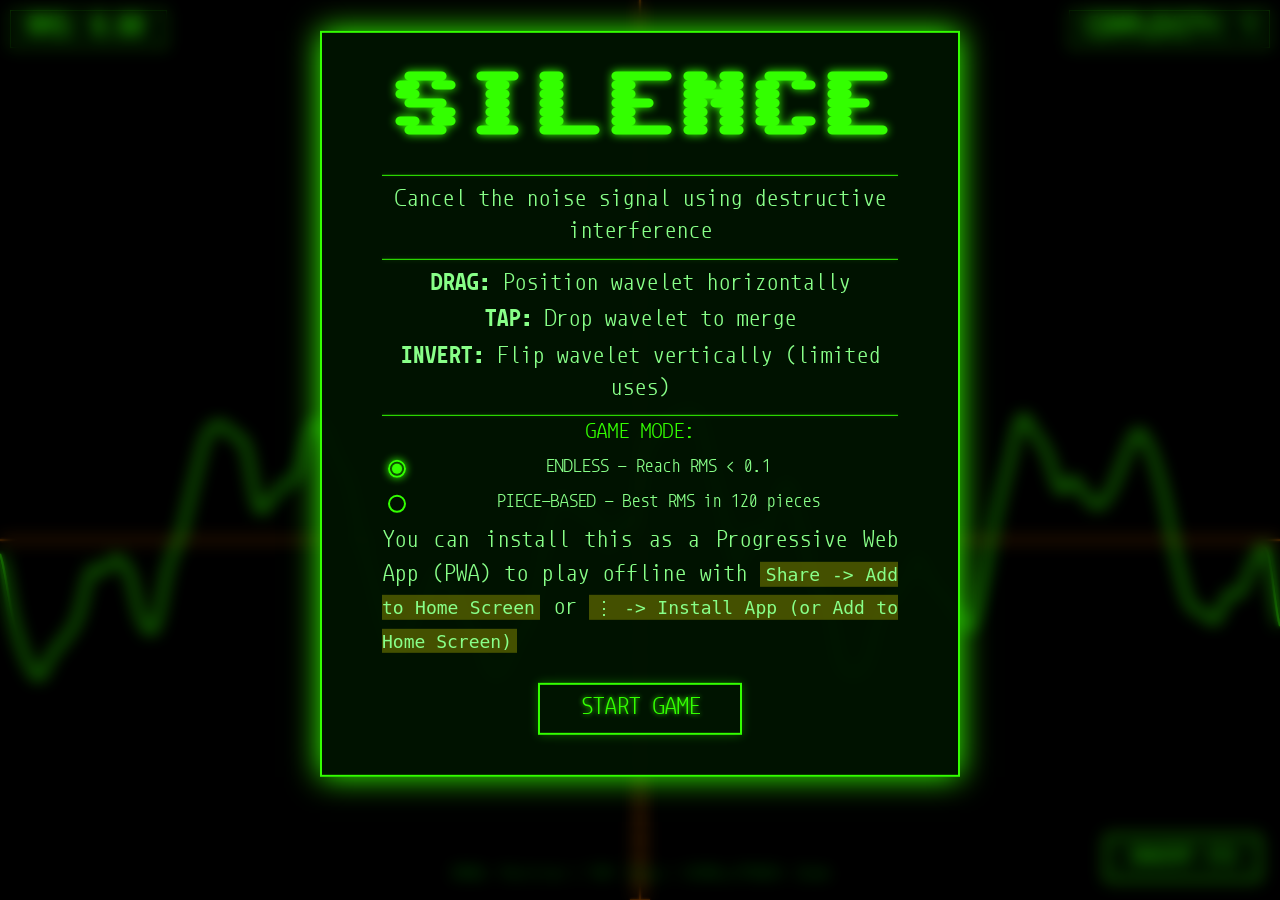
<file: index.html>
<!doctype html>
<html lang="en">
  <head>
    <meta charset="utf-8" />
    <meta
      name="viewport"
      content="width=device-width, initial-scale=1.0, maximum-scale=1.0, user-scalable=no"
    />
    <meta
      name="description"
      content="Cancel noise using destructive interference"
    />
    <meta name="theme-color" content="#000000" />
    <title>Silence</title>
    <link rel="stylesheet" href="style.css" />
    <link rel="stylesheet" href="fonts/iconoir/iconoir.css" />
    <link rel="stylesheet" href="fonts/sixtyfour.css" />
    <link rel="stylesheet" href="fonts/monoid.css" />
    <link rel="icon" href="favicon.ico" />
    <link rel="apple-touch-icon" href="icon.png" />
    <link rel="manifest" href="manifest.json" />
  </head>
  <body>
    <div id="splash-screen">
      <h1>SILENCE</h1>
      <hr />
      <p>Cancel the noise signal using destructive interference</p>
      <hr />
      <p><strong>DRAG:</strong> Position wavelet horizontally</p>
      <p><strong>TAP:</strong> Drop wavelet to merge</p>
      <p><strong>INVERT:</strong> Flip wavelet vertically (limited uses)</p>
      <hr />
      <div class="mode-selector">
        <div class="mode-label">GAME MODE:</div>
        <label class="radio-option">
          <input type="radio" name="game-mode" value="endless" checked />
          <span>ENDLESS - Reach RMS &lt; 0.1</span>
        </label>
        <label class="radio-option">
          <input type="radio" name="game-mode" value="piece-based" />
          <span>PIECE-BASED - Best RMS in 120 pieces</span>
        </label>
      </div>
      <div id="splash-high-scores" style="display: none">
        <h3>HIGH SCORES</h3>
        <div id="splash-high-scores-list"></div>
      </div>
      <div id="install-instructions">
        <p>
          You can install this as a Progressive Web App (PWA) to play offline
          with <code>Share -> Add to Home Screen</code> or
          <code>⋮ -> Install App (or Add to Home Screen)</code>
        </p>
      </div>
      <button id="start-btn">START GAME</button>
    </div>

    <div id="game-menu" style="display: none">
      <h2>MENU</h2>
      <p>Current Mode: <span id="current-mode-display">ENDLESS</span></p>
      <div id="high-scores-section" style="display: none">
        <h3>HIGH SCORES</h3>
        <div id="high-scores-list"></div>
      </div>
      <button id="restart-btn">RESTART GAME</button>
      <button id="change-mode-btn">CHANGE MODE</button>
      <button id="resume-btn">RESUME</button>
    </div>

    <div id="game-ui">
      <div class="hud-text clickable" id="rms-display">
        RMS: <span id="noise-lvl">0.00</span
        ><i id="rms-trend" class="rms-indicator"></i>
      </div>
      <div class="hud-text clickable" id="status-display">
        COMPLEXITY: <span id="complexity-disp">1</span>
        <div id="piece-counter" style="display: none">
          PIECES: <span id="pieces-remaining">120</span>
        </div>
      </div>
    </div>
    <div id="canvas-overlay"></div>
    <canvas id="scope"></canvas>
    <div id="controls-hint">
      DRAG: Position | TAP: Drop | SCROLL/PINCH: Zoom
    </div>
    <button id="invert-btn">INVERT (<span id="invert-count">5</span>)</button>

    <script type="module" src="game.js"></script>
    <script>
      // Register service worker for PWA offline support
      if ("serviceWorker" in navigator) {
        window.addEventListener("load", () => {
          navigator.serviceWorker
            .register("./sw.js")
            .then((reg) => console.log("Service Worker registered"))
            .catch((err) =>
              console.log("Service Worker registration failed:", err),
            );
        });
      }
    </script>
  </body>
</html>
</file>
<file: style.css>
body {
  background-color: #000000;
  color: #33ff00;
  font-family: "monoidregular", monospace;
  margin: 0;
  overflow: hidden;
  touch-action: manipulation;
  height: 100vh;
  -webkit-user-select: none;
  -moz-user-select: none;
  -ms-user-select: none;
  user-select: none;
  -webkit-touch-callout: none;
}

canvas {
  display: block;
  width: 100%;
  height: 100%;
}

#canvas-overlay {
  position: fixed;
  top: 0;
  left: 0;
  width: 100%;
  height: 100%;
  backdrop-filter: blur(8px);
  -webkit-backdrop-filter: blur(8px);
  background: rgba(0, 0, 0, 0.3);
  z-index: 50;
  opacity: 0;
  pointer-events: none;
  transition: opacity 0.3s ease;
}

#canvas-overlay.active {
  opacity: 1;
  pointer-events: auto;
}

#game-ui {
  position: absolute;
  top: 10px;
  left: 10px;
  right: 10px;
  display: flex;
  justify-content: space-between;
  pointer-events: none;
  z-index: 30;
}

.hud-text {
  background: rgba(0, 20, 0, 0.8);
  padding: 8px 15px;
  border: 1px solid #33ff00;
  font-size: 20px;
  text-shadow: 0 0 5px #33ff00;
  align-self: flex-start;
}

.hud-text.clickable {
  pointer-events: auto;
  cursor: pointer;
  transition: all 0.2s;
}

.hud-text.clickable:hover {
  background: rgba(0, 40, 0, 0.9);
  box-shadow: 0 0 10px rgba(51, 255, 0, 0.3);
}

#piece-counter {
  font-size: 16px;
  margin-top: 5px;
  border-top: 1px solid #33ff00;
  padding-top: 5px;
}

.rms-indicator {
  margin-left: 8px;
  display: inline-block;
  vertical-align: middle;
}

#controls-hint {
  position: absolute;
  bottom: 20px;
  width: 100%;
  text-align: center;
  color: #00aa00;
  font-size: 12px;
  pointer-events: none;
  z-index: 30;
}

#invert-btn {
  position: absolute;
  bottom: 20px;
  right: 20px;
  background: rgba(0, 20, 0, 0.8);
  border: 2px solid #33ff00;
  color: #33ff00;
  font-family: "monoidregular", monospace;
  font-size: 16px;
  padding: 12px 20px;
  cursor: pointer;
  text-shadow: 0 0 5px #33ff00;
  box-shadow: 0 0 10px rgba(51, 255, 0, 0.3);
  z-index: 30;
  pointer-events: auto;
}

#invert-btn:active {
  background: rgba(0, 40, 0, 0.9);
  box-shadow: 0 0 15px rgba(51, 255, 0, 0.5);
}

#invert-btn.disabled {
  opacity: 0.3;
  cursor: not-allowed;
  border-color: #666;
  color: #666;
  text-shadow: none;
  box-shadow: none;
}

#splash-screen {
  position: fixed;
  top: 20%;
  left: 50%;
  transform: translate(-50%, -20%);
  background: rgba(0, 20, 0, 0.95);
  border: 2px solid #33ff00;
  padding: 40px 60px;
  text-align: center;
  z-index: 100;
  box-shadow: 0 0 30px #33ff00;
}

#splash-screen h1 {
  font-family: "Sixtyfour", monospace;
  font-size: 72px;
  color: #33ff00;
  margin: 0 0 30px 0;
  text-shadow: 0 0 10px #33ff00;
}

#splash-screen p {
  font-size: 18px;
  line-height: 1.8;
  margin: 4px 0;
  color: #88ff88;
}

#splash-screen hr {
  border: none;
  border-top: 1px solid #33ff00;
  margin: 1vh 0;
  box-shadow: 0 0 5px rgba(51, 255, 0, 0.3);
}

.mode-selector {
  margin: 5px 0;
}

.mode-label {
  display: block;
  margin-bottom: 15px;
  color: #33ff00;
  font-size: 16px;
  text-align: center;
}

.radio-option {
  display: flex;
  align-items: center;
  margin: 12px 0;
  color: #88ff88;
  font-size: 14px;
  cursor: pointer;
  border: 1px solid transparent;
  transition: all 0.2s;
}

.radio-option:hover {
  background: rgba(0, 20, 0, 0.5);
  border-color: #33ff00;
}

.radio-option input[type="radio"] {
  appearance: none;
  width: 18px;
  height: 18px;
  border: 2px solid #33ff00;
  border-radius: 50%;
  margin-right: 12px;
  position: relative;
  cursor: pointer;
  flex-shrink: 0;
}

.radio-option input[type="radio"]:checked {
  border-color: #33ff00;
  box-shadow: 0 0 8px #33ff00;
}

.radio-option input[type="radio"]:checked::before {
  content: "";
  position: absolute;
  top: 50%;
  left: 50%;
  transform: translate(-50%, -50%);
  width: 10px;
  height: 10px;
  border-radius: 50%;
  background: #33ff00;
  box-shadow: 0 0 5px #33ff00;
}

.radio-option span {
  flex: 1;
}

#start-btn {
  background: rgba(0, 20, 0, 0.8);
  border: 2px solid #33ff00;
  color: #33ff00;
  font-family: "monoidregular", monospace;
  font-size: 18px;
  padding: 15px 40px;
  margin-top: 20px;
  cursor: pointer;
  text-shadow: 0 0 5px #33ff00;
  box-shadow: 0 0 10px rgba(51, 255, 0, 0.3);
  transition: all 0.2s;
}

#start-btn:hover {
  background: rgba(0, 40, 0, 0.9);
  box-shadow: 0 0 15px rgba(51, 255, 0, 0.5);
}

#game-menu {
  position: fixed;
  top: 50%;
  left: 50%;
  transform: translate(-50%, -50%);
  background: rgba(0, 20, 0, 0.98);
  border: 2px solid #33ff00;
  padding: 40px 60px;
  text-align: center;
  z-index: 100;
  box-shadow: 0 0 30px #33ff00;
}

#game-menu h2 {
  font-family: "Sixtyfour", monospace;
  font-size: 48px;
  color: #33ff00;
  margin: 0 0 20px 0;
  text-shadow: 0 0 10px #33ff00;
}

#game-menu p {
  font-size: 18px;
  margin: 15px 0;
  color: #88ff88;
}

#install-instructions {
  text-align: justify;
}

#install-instructions code {
  padding: 0.1em;
  padding-right: 0.3em;
  padding-left: 0.3em;
  background-color: #cccc0055;
}

#game-menu button {
  background: rgba(0, 20, 0, 0.8);
  border: 2px solid #33ff00;
  color: #33ff00;
  font-family: "monoidregular", monospace;
  font-size: 16px;
  padding: 12px 30px;
  margin: 10px;
  cursor: pointer;
  text-shadow: 0 0 5px #33ff00;
  box-shadow: 0 0 10px rgba(51, 255, 0, 0.3);
  transition: all 0.2s;
}

#game-menu button:hover {
  background: rgba(0, 40, 0, 0.9);
  box-shadow: 0 0 15px rgba(51, 255, 0, 0.5);
}

#game-menu h3,
#splash-high-scores h3 {
  font-family: "monoidregular", monospace;
  font-size: 24px;
  color: #33ff00;
  margin: 20px 0 10px 0;
  text-shadow: 0 0 8px #33ff00;
}

#high-scores-section,
#splash-high-scores {
  margin: 20px 0;
  padding: 15px;
  border: 1px solid #33ff00;
  background: rgba(0, 10, 0, 0.5);
}

#high-scores-list,
#splash-high-scores-list {
  color: #88ff88;
  text-align: left;
}

#high-scores-list ol,
#splash-high-scores-list ol {
  padding-left: 30px;
  margin: 10px 0;
}

#high-scores-list li,
#splash-high-scores-list li {
  margin: 8px 0;
  font-size: 18px;
}

.score-date {
  color: #00aa00;
  font-size: 14px;
}

@media (max-width: 768px) {
  .hud-text {
    font-size: 16px;
    padding: 6px 12px;
  }

  #controls-hint {
    font-size: 10px;
  }

  #invert-btn {
    font-size: 14px;
    padding: 10px 16px;
  }

  #splash-screen {
    width: 90vw;
    box-sizing: border-box;
    padding: 30px 20px;
  }

  #splash-screen h1 {
    font-size: calc(max(36px, 8vw));
    margin: 0 0 15px 0;
    word-break: keep-all;
  }

  #splash-screen p {
    font-size: 14px;
    line-height: 1.6;
    margin: 2px 0;
  }

  .mode-label {
    font-size: 14px;
  }

  .radio-option {
    font-size: 12px;
  }

  #start-btn {
    font-size: 16px;
    padding: 12px 30px;
  }

  #game-menu {
    width: 90vw;
    box-sizing: border-box;
    padding: 30px 20px;
  }

  #game-menu h2 {
    font-size: 36px;
  }

  #game-menu p {
    font-size: 14px;
  }

  #game-menu button {
    font-size: 14px;
    padding: 10px 20px;
    margin: 5px;
  }

  #piece-counter {
    font-size: 14px;
  }
}

@keyframes pulse {
  0%,
  100% {
    opacity: 0.6;
  }
  50% {
    opacity: 1;
  }
}
</file>
<file: fonts/sixtyfour.css>
/* math */
@font-face {
  font-family: "Sixtyfour";
  font-style: normal;
  font-weight: 400;
  font-display: swap;
  src:
    url(SixtyFour.woff2) format("woff2"),
    url(Sixtyfour.woff2) format("woff2");
  unicode-range:
    U+0302-0303, U+0305, U+0307-0308, U+0310, U+0312, U+0315, U+031A,
    U+0326-0327, U+032C, U+032F-0330, U+0332-0333, U+0338, U+033A, U+0346,
    U+034D, U+0391-03A1, U+03A3-03A9, U+03B1-03C9, U+03D1, U+03D5-03D6,
    U+03F0-03F1, U+03F4-03F5, U+2016-2017, U+2034-2038, U+203C, U+2040, U+2043,
    U+2047, U+2050, U+2057, U+205F, U+2070-2071, U+2074-208E, U+2090-209C,
    U+20D0-20DC, U+20E1, U+20E5-20EF, U+2100-2112, U+2114-2115, U+2117-2121,
    U+2123-214F, U+2190, U+2192, U+2194-21AE, U+21B0-21E5, U+21F1-21F2,
    U+21F4-2211, U+2213-2214, U+2216-22FF, U+2308-230B, U+2310, U+2319,
    U+231C-2321, U+2336-237A, U+237C, U+2395, U+239B-23B7, U+23D0, U+23DC-23E1,
    U+2474-2475, U+25AF, U+25B3, U+25B7, U+25BD, U+25C1, U+25CA, U+25CC, U+25FB,
    U+266D-266F, U+27C0-27FF, U+2900-2AFF, U+2B0E-2B11, U+2B30-2B4C, U+2BFE,
    U+3030, U+FF5B, U+FF5D, U+1D400-1D7FF, U+1EE00-1EEFF;
}
/* symbols */
@font-face {
  font-family: "Sixtyfour";
  font-style: normal;
  font-weight: 400;
  font-display: swap;
  src:
    url(SixtyFour.woff2) format("woff2"),
    url(Sixtyfour.woff2) format("woff2");
  unicode-range:
    U+0001-000C, U+000E-001F, U+007F-009F, U+20DD-20E0, U+20E2-20E4,
    U+2150-218F, U+2190, U+2192, U+2194-2199, U+21AF, U+21E6-21F0, U+21F3,
    U+2218-2219, U+2299, U+22C4-22C6, U+2300-243F, U+2440-244A, U+2460-24FF,
    U+25A0-27BF, U+2800-28FF, U+2921-2922, U+2981, U+29BF, U+29EB, U+2B00-2BFF,
    U+4DC0-4DFF, U+FFF9-FFFB, U+10140-1018E, U+10190-1019C, U+101A0,
    U+101D0-101FD, U+102E0-102FB, U+10E60-10E7E, U+1D2C0-1D2D3, U+1D2E0-1D37F,
    U+1F000-1F0FF, U+1F100-1F1AD, U+1F1E6-1F1FF, U+1F30D-1F30F, U+1F315,
    U+1F31C, U+1F31E, U+1F320-1F32C, U+1F336, U+1F378, U+1F37D, U+1F382,
    U+1F393-1F39F, U+1F3A7-1F3A8, U+1F3AC-1F3AF, U+1F3C2, U+1F3C4-1F3C6,
    U+1F3CA-1F3CE, U+1F3D4-1F3E0, U+1F3ED, U+1F3F1-1F3F3, U+1F3F5-1F3F7,
    U+1F408, U+1F415, U+1F41F, U+1F426, U+1F43F, U+1F441-1F442, U+1F444,
    U+1F446-1F449, U+1F44C-1F44E, U+1F453, U+1F46A, U+1F47D, U+1F4A3, U+1F4B0,
    U+1F4B3, U+1F4B9, U+1F4BB, U+1F4BF, U+1F4C8-1F4CB, U+1F4D6, U+1F4DA,
    U+1F4DF, U+1F4E3-1F4E6, U+1F4EA-1F4ED, U+1F4F7, U+1F4F9-1F4FB,
    U+1F4FD-1F4FE, U+1F503, U+1F507-1F50B, U+1F50D, U+1F512-1F513,
    U+1F53E-1F54A, U+1F54F-1F5FA, U+1F610, U+1F650-1F67F, U+1F687, U+1F68D,
    U+1F691, U+1F694, U+1F698, U+1F6AD, U+1F6B2, U+1F6B9-1F6BA, U+1F6BC,
    U+1F6C6-1F6CF, U+1F6D3-1F6D7, U+1F6E0-1F6EA, U+1F6F0-1F6F3, U+1F6F7-1F6FC,
    U+1F700-1F7FF, U+1F800-1F80B, U+1F810-1F847, U+1F850-1F859, U+1F860-1F887,
    U+1F890-1F8AD, U+1F8B0-1F8BB, U+1F8C0-1F8C1, U+1F900-1F90B, U+1F93B,
    U+1F946, U+1F984, U+1F996, U+1F9E9, U+1FA00-1FA6F, U+1FA70-1FA7C,
    U+1FA80-1FA89, U+1FA8F-1FAC6, U+1FACE-1FADC, U+1FADF-1FAE9, U+1FAF0-1FAF8,
    U+1FB00-1FBFF;
}
/* latin-ext */
@font-face {
  font-family: "Sixtyfour";
  font-style: normal;
  font-weight: 400;
  font-display: swap;
  src:
    url(SixtyFour.woff2) format("woff2"),
    url(Sixtyfour.woff2) format("woff2");
  unicode-range:
    U+0100-02BA, U+02BD-02C5, U+02C7-02CC, U+02CE-02D7, U+02DD-02FF, U+0304,
    U+0308, U+0329, U+1D00-1DBF, U+1E00-1E9F, U+1EF2-1EFF, U+2020, U+20A0-20AB,
    U+20AD-20C0, U+2113, U+2C60-2C7F, U+A720-A7FF;
}
/* latin */
@font-face {
  font-family: "Sixtyfour";
  font-style: normal;
  font-weight: 400;
  font-display: swap;
  src:
    url(SixtyFour.woff2) format("woff2"),
    url(Sixtyfour.woff2) format("woff2");
  unicode-range:
    U+0000-00FF, U+0131, U+0152-0153, U+02BB-02BC, U+02C6, U+02DA, U+02DC,
    U+0304, U+0308, U+0329, U+2000-206F, U+20AC, U+2122, U+2191, U+2193, U+2212,
    U+2215, U+FEFF, U+FFFD;
}
</file>
<file: fonts/monoid.css>
@font-face {
  font-family: "monoidregular";
  src: url("./monoid-regular.woff2") format("woff2");
}
@font-face {
  font-family: "monoidregular";
  src: url("./monoid-bold.woff2") format("woff2");
  font-weight: bold;
  font-style: normal;
}
@font-face {
  font-family: "monoidregular";
  src: url("./monoid-italic.woff2") format("woff2");
  font-weight: normal;
  font-style: italic;
}
</file>
